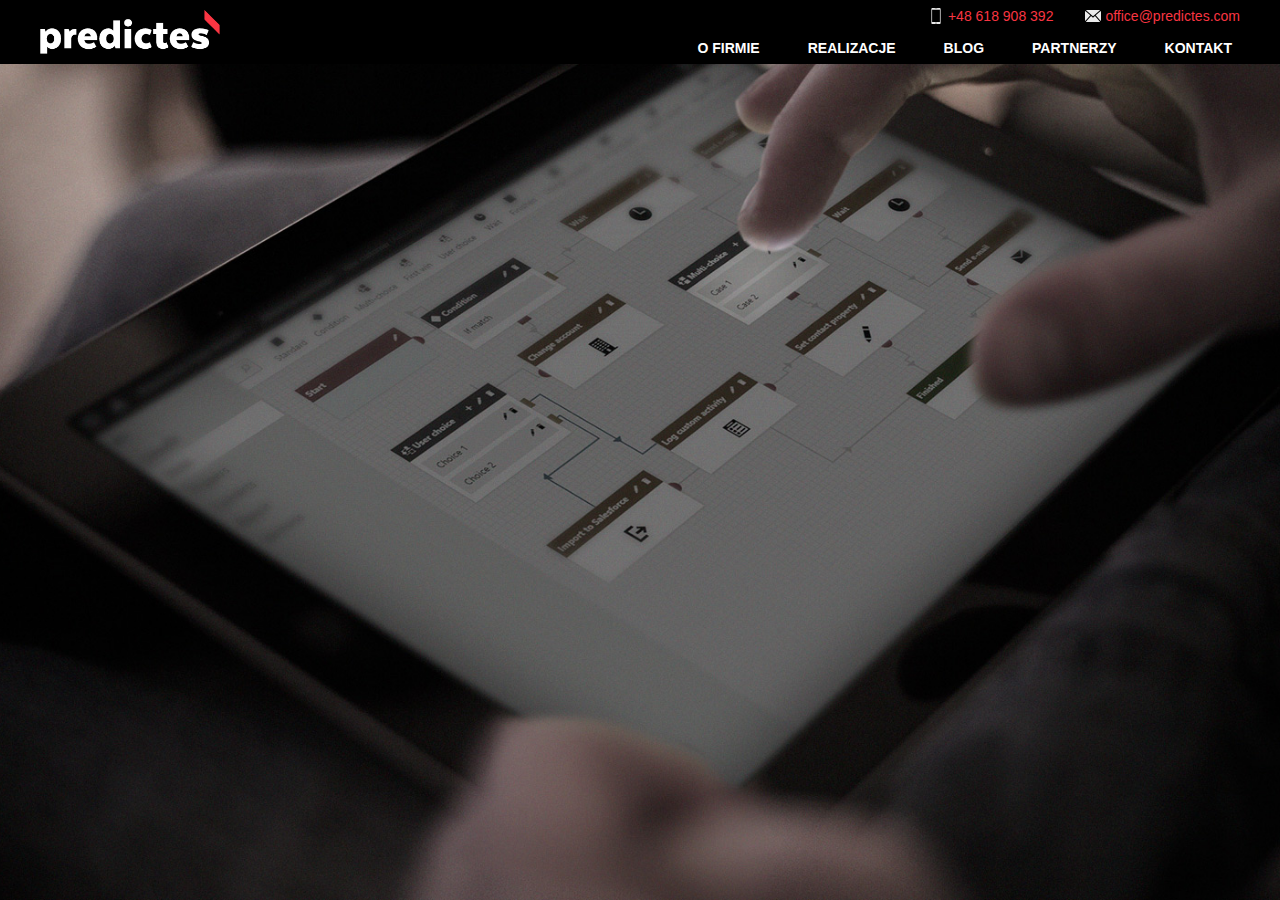
<file: Zadanie 1/index.html>
<!DOCTYPE html>
<html>
    <head>
        <link rel="stylesheet" href="./resources/css/style.css"/>
        <link rel="stylesheet" href="./resources/css/style.css"/>
    </head>
    <body>
        <div class="main-nav">
            <div class="container">
                <a href="#" class="main-nav__logo"></a>
                <div class="main-nav__menu" id="mainNav">
                    <ul class="main-nav__contact-group">
                        <li class="main-nav__contact-item main-nav__contact-item--phone">+48 618 908 392</li>
                        <li class="main-nav__contact-item main-nav__contact-item--email">office@predictes.com</li>
                    </ul>
                    <nav>
                        <ul class="main-nav__menu-group">
                            <li class="main-nav__menu-item">
                                <div class="main-nav__menu-link main-nav__menu-link--submenu">O firmie</div>
                                <ul class="main-nav__submenu">
                                    <li class="main-nav__submenu-item">O nas</li>
                                    <li class="main-nav__submenu-item">Historia</li>
                                    <li class="main-nav__submenu-item">Zespół</li>
                                </ul>
                            </li>
                            <li class="main-nav__menu-item">
                                <div class="main-nav__menu-link main-nav__menu-link--submenu">Realizacje</div>
                                <ul class="main-nav__submenu">
                                    <li class="main-nav__submenu-item">Realizacja #1</li>
                                    <li class="main-nav__submenu-item">Realizacja #2</li>
                                    <li class="main-nav__submenu-item">Realizacja #3</li>
                                </ul>
                            </li>
                            <li class="main-nav__menu-item">
                                <div class="main-nav__menu-link">Blog</div>
                            </li>
                            <li class="main-nav__menu-item">
                                <div class="main-nav__menu-link">Partnerzy</div>
                            </li>
                            <li class="main-nav__menu-item">
                                <div class="main-nav__menu-link">Kontakt</div>
                            </li>
                        </ul>
                    </nav>
                </div>
                <div class="hamburger" id="hamburger" onclick="toggleMenu()">
                    <div class="hamburger-line"></div>
                    <div class="hamburger-line"></div>
                    <div class="hamburger-line"></div>
                </div>
            </div>
        </div>
        <div class="overlay-mobile" onclick="toggleMenu()"></div>
        <div class="background"></div>

        <script src="./resources/js/scripts.js"></script>
    </body>
</html>
</file>
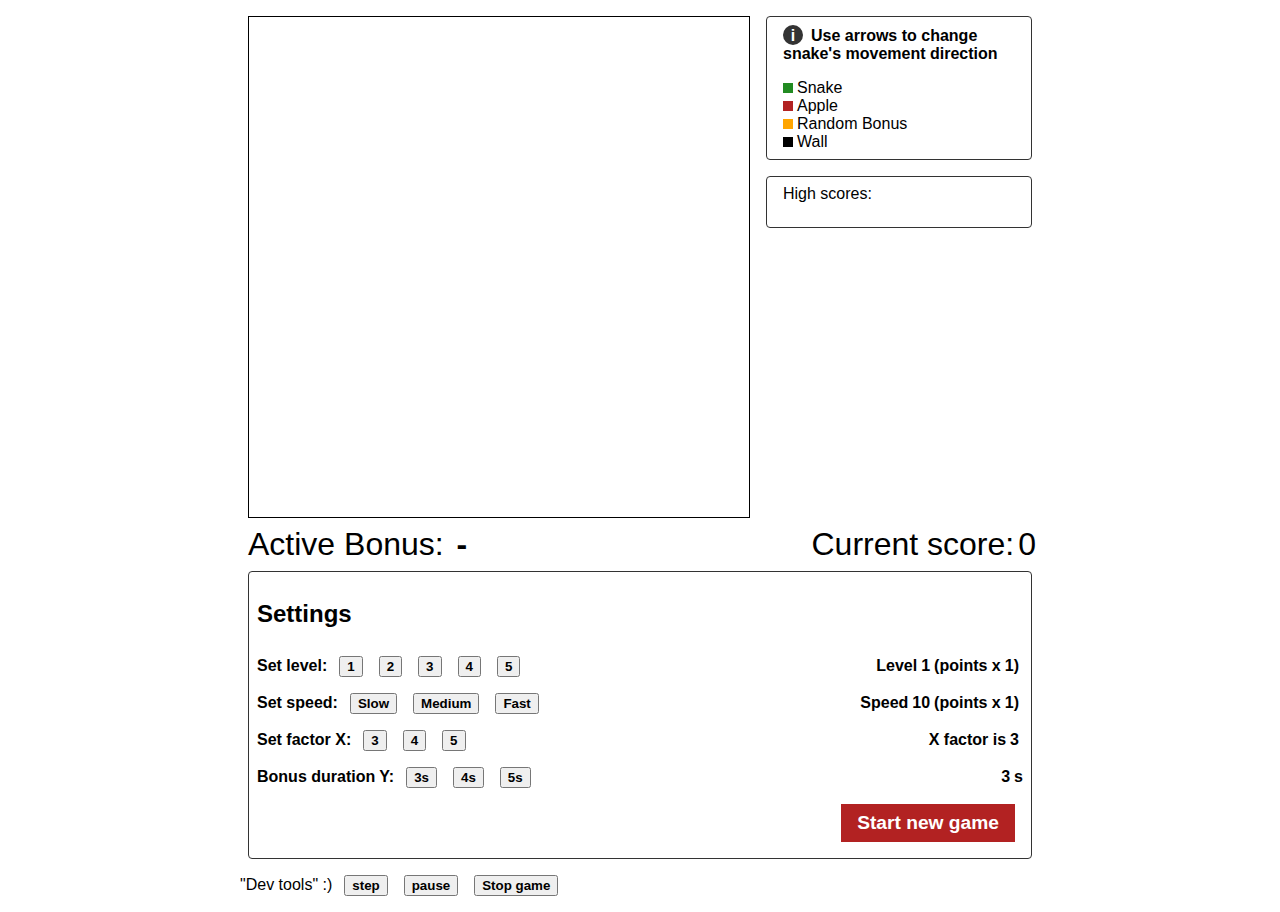
<file: Zadanie 2/index.html>
<!DOCTYPE html>
<html>

<head>
    <script type="text/javascript" src="snake.js"></script>
    <link rel="stylesheet" type="text/css" href="style.css">
</head>

<body>
    <div class="container">
        <div class="row">
            <canvas id="snakeGame" width="500" height="500"></canvas>
            <div class="sidebar">
                <div class="legend border">
                    <p class="info-badge"><b>Use arrows to change snake's movement direction</b></p>
                    <ul class="legend__list">
                        <li>Snake</li>
                        <li>Apple</li>
                        <li>Random Bonus</li>
                        <li>Wall</li>
                    </ul>
                </div>
                <div class="scores border">
                    <p>High scores:</p>
                    <ul id="highscores">
                        
                    </ul>
                </div>
            </div>
        </div>
        <div class="row aic bonus ml-1 ">
            <span>Active Bonus:&nbsp;</span>
            <span id="activeBonus" class="none">-</span>
            <span class="ml-auto">Current score:</span> <span id="score">0</span>
        </div>
        <div class="new-game-controls border">
            <h2>Settings</h2>
            <div class="row aic">
                <span>Set level: </span>
                <button onclick="setLevel(1)">1</button>
                <button onclick="setLevel(2)">2</button>
                <button onclick="setLevel(3)">3</button>
                <button onclick="setLevel(4)">4</button>
                <button onclick="setLevel(5)">5</button>
                <span class="ml-auto">Level</span>
                <span id="levelInfo">1</span>
                <span>(points x</span>
                <span id="levelPointsInfo" class="mr-0">1</span>
                <span>)</span>
            </div>
            <div class="row aic">
                <span>Set speed: </span>
                <button onclick="setSpeed(130)">Slow</button>
                <button onclick="setSpeed(100)">Medium</button>
                <button onclick="setSpeed(70)">Fast</button>
                <span class="ml-auto">Speed</span>
                <span id="speedInfo">10</span>
                <span>(points x</span>
                <span id="speedPointsInfo" class="mr-0">1</span>
                <span>)</span>
            </div>
            <div class="row aic">
                <span>Set factor X: </span>
                <button onclick="setXfactor(3)">3</button>
                <button onclick="setXfactor(4)">4</button>
                <button onclick="setXfactor(5)">5</button>
                <span class="ml-auto">X factor is </span>
                <span id="xInfo">3</span>
            </div>
            <div class="row aic">
                <span>Bonus duration Y: </span>
                <button onclick="setYfactor(3)">3s</button>
                <button onclick="setYfactor(4)">4s</button>
                <button onclick="setYfactor(5)">5s</button>
                <span id="yInfo" class="ml-auto">3</span>s
            </div>
            <div class="row aic jce">
                <button class="start-button" onclick="game.start()">Start new game</button>
            </div>
        </div>
        <div class="row aic">
            <span>"Dev tools" :)</span>
            <button onclick="step()">step</button>
            <button onclick="game.pause()">pause</button>
            <button onclick="stopCycle()">Stop game</button>
        </div>
    </div>
</body>
</html>
</file>
<file: Zadanie 1/resources/css/style.css>
body {
        margin: 0;
        position: relative;
        color: white;
        font-family: "Helvetica Neue", "Arial", sans-serif;
    }
    
    ul {
        list-style: none;
        padding: 0;
        margin: 0;
    }
    
    .overlay-mobile {
        display: none;
    }
    
    .background {
        height: 100vh;
        width: 100vw;
        background-image: url('../img/splash.jpg');
        background-position: top center;
        background-size: cover;
    }
    
    .container {
        max-width: 1200px;
        height: 100%;
        padding: 0 1rem;
        margin: auto;
        display: flex;
        align-items: center;
        justify-content: space-between;
    }
    
    .main-nav {
        position: fixed;
        top: 0;
        background-color: black;
        width: 100%;
        height: 4rem;
        font-size: .875rem;
        z-index: 1000;
    }
    
    .main-nav__logo {
        display: block;
        height: 45px;
        width: 180px;
        background-image: url('../img/logo.png');
        background-size: contain;
        background-repeat: no-repeat;
        background-position: center;
    }
    
    .main-nav__contact-group {
        display: flex;
        padding: .5rem 0;
        justify-content: flex-end;
    }
    
    .main-nav__contact-item {
        transition: .15s linear;
        color: #F93542;
        position: relative;
        padding-left: 20px;
        margin-left: 20px;
        margin-left: 2rem;
    }
    
    .main-nav__contact-item::before {
        content: "";
        position: absolute;
        width: 16px;
        height: 16px;
        left: 0;
    }
    
    .main-nav__contact-item--phone:before {
        background-image: url('../img/icon-phone--gray.svg');
        background-size: contain;
    }
    
    .main-nav__contact-item--email:before {
        background-image: url('../img/icon-envelope--gray.svg');
        background-size: contain;
    }
    
    .main-nav__menu-group {
        display: flex;
    }
    
    .main-nav__menu-item {
        position: relative;
        text-transform: uppercase;
        transition: .2s linear;
        cursor: pointer;
        margin-left: 2rem;
        padding: .5rem;
        font-weight: bold;
    }
    
    .main-nav__menu-item:hover {
        color: #F93542;
    }
    
    .main-nav__menu-item:hover .main-nav__submenu {
        display: block;
    }
    
    .main-nav__menu-item:first-child {
        margin-left: 0;
    }
    
    .main-nav__submenu {
        display: none;
        position: absolute;
        top: 100%;
        padding: .5rem 0;
        background-color: white;
        border-top: 3px solid #F93542;
        width: 100%;
        z-index: 1001;
    }
    
    .main-nav__submenu-item {
        text-transform: none;
        font-weight: normal;
        color: black;
        padding: .375rem;
    }
    
    .main-nav__submenu-item:hover {
        color: #F93542;
    }
    
    .hamburger {
        display: none;
        width: 2rem;
        height: 21px;
        transition: .15s ease;
        cursor: pointer;
    }
    
    .hamburger-line {
        margin-bottom: 5px;
        height: 3px;
        width: 100%;
        background-color: white;
        transition: .15s ease;
    }
    
    .hamburger.expanded {
        position: relative;
    }
    
    .hamburger.expanded .hamburger-line {
        position: absolute;
        top: 8px;
    }
    
    .hamburger.expanded .hamburger-line:first-child {
        transform: rotate(45deg);
    }
    
    .hamburger.expanded .hamburger-line:nth-child(2) {
        display: none;
    }
    
    .hamburger.expanded .hamburger-line:last-child {
        transform: rotate(-45deg);
    }
    
    @media (max-width:1199px) {
        .main-nav__menu {
            position: absolute;
            z-index: 1000;
            top: 4rem;
            transition: .2s ease;
            height: calc(100vh - 4rem);
            width: 200px;
            background-color: black;
            display: flex;
            flex-direction: column-reverse;
            justify-content: space-between;
            right: calc(0px - 200px);
        }
        .main-nav__menu.expanded {
            right: 0px;
        }
        .main-nav__contact-group {
            display: block;
        }
        .main-nav__contact-item {
            margin-bottom: .5rem;
            margin-left: 1rem;
        }
        .main-nav__menu-group {
            display: block;
        }
        .main-nav__menu-item,
        .main-nav__menu-item:first-child {
            margin-left: 0rem;
            padding: 0rem;
        }
        .main-nav__menu-item.active .main-nav__menu-link {
            color: #F93542;
        }
        .main-nav__menu-link {
            padding: .5rem;
        }
        .main-nav__menu-item:hover .main-nav__submenu {
            display: none;
        }
        .main-nav__menu-item.active .main-nav__submenu {
            margin-top: 0;
            border: 0;
            display: block;
            height: unset;
            position: unset;
        }
        .main-nav__submenu {
            height: 0;
            padding: 1rem;
            transition: .15s;
        }
        .hamburger {
            display: block;
        }
        .overlay-mobile {
            display: none;
            background-color: black;
            opacity: 0;
            width: 100%;
            height: 100%;
            position: absolute;
            transition: .2s;
        }
        .overlay-mobile.active {
            display: block;
            opacity: .5;
        }
    }
</file>
<file: Zadanie 2/style.css>
canvas {
    border: 1px solid black;
    margin: .5rem;
}

body {
    font-family: "Helvetica Neue", "Arial", sans-serif;
}

p {
    margin-top: 0;
}

.container {
    max-width: 800px;
    margin: auto;
}

.start-button {
    background-color: firebrick;
    color: white;
    border: 0;
    padding: .5rem 1rem;
    cursor: pointer;
    font-size: 120%;
}

.row {
    display: flex;
}

.row span {
    margin-right: .25rem;
}

.aic {
    align-items: center;
}

.jce {
    justify-content: flex-end;
}

.info-badge:before {
    content: "i";
    background-color: #333;
    color: white;
    display: inline-block;
    text-align: center;
    margin-right: .5rem;
    width: 1.25rem;
    height: 1.25rem;
    font-weight: bold;
    line-height: 1.375rem;
    border-radius: 100%;

}

.scores {
    padding: .5rem;
    margin-top: 1rem;
}

#highscores {
    list-style-type: decimal;
}

button {
    margin: .5rem;
    font-weight: bold;
}

.border {
    border: 1px solid #333;
    border-radius: 4px;
}

.new-game-controls {
    padding: .5rem;
    font-weight: bold;
    margin: .5rem;
}

.d-flex {
    display: flex;
}

.ml-auto {
    margin-left: auto;
}

.ml-1 {
    margin-left: .5rem;
}

span.mr-0 {
    margin-right: 0;
}

.bonus {
    font-size: 200%;
}

#activeBonus {
    text-transform: capitalize;
    font-weight: bold;
}

#activeBonus.ghost {
    color: navy;
}

#activeBonus.fast {
    color: red;
}

#activeBonus.slow {
    color: darkgreen;
}

.sidebar {
    display: flex;
    flex-direction: column;
    margin: .5rem;
}

.sidebar>div {
    padding-left: 1rem;
}

.legend {
    padding: .5rem;
}

.legend__list {
    list-style-type: none;
    margin: 0;
    padding-left: 2rem;
}

.legend__list li:before {
    content: '';
    width: 10px;
    height: 10px;
    background-color: black;
    display: inline-block;
    margin-right: .25rem;
    margin-left: -2rem;
}

.legend__list li:nth-child(1):before {
    background-color: forestgreen;
}

.legend__list li:nth-child(2):before {
    background-color: firebrick;
}

.legend__list li:nth-child(3):before {
    background-color: orange;
}
</file>
